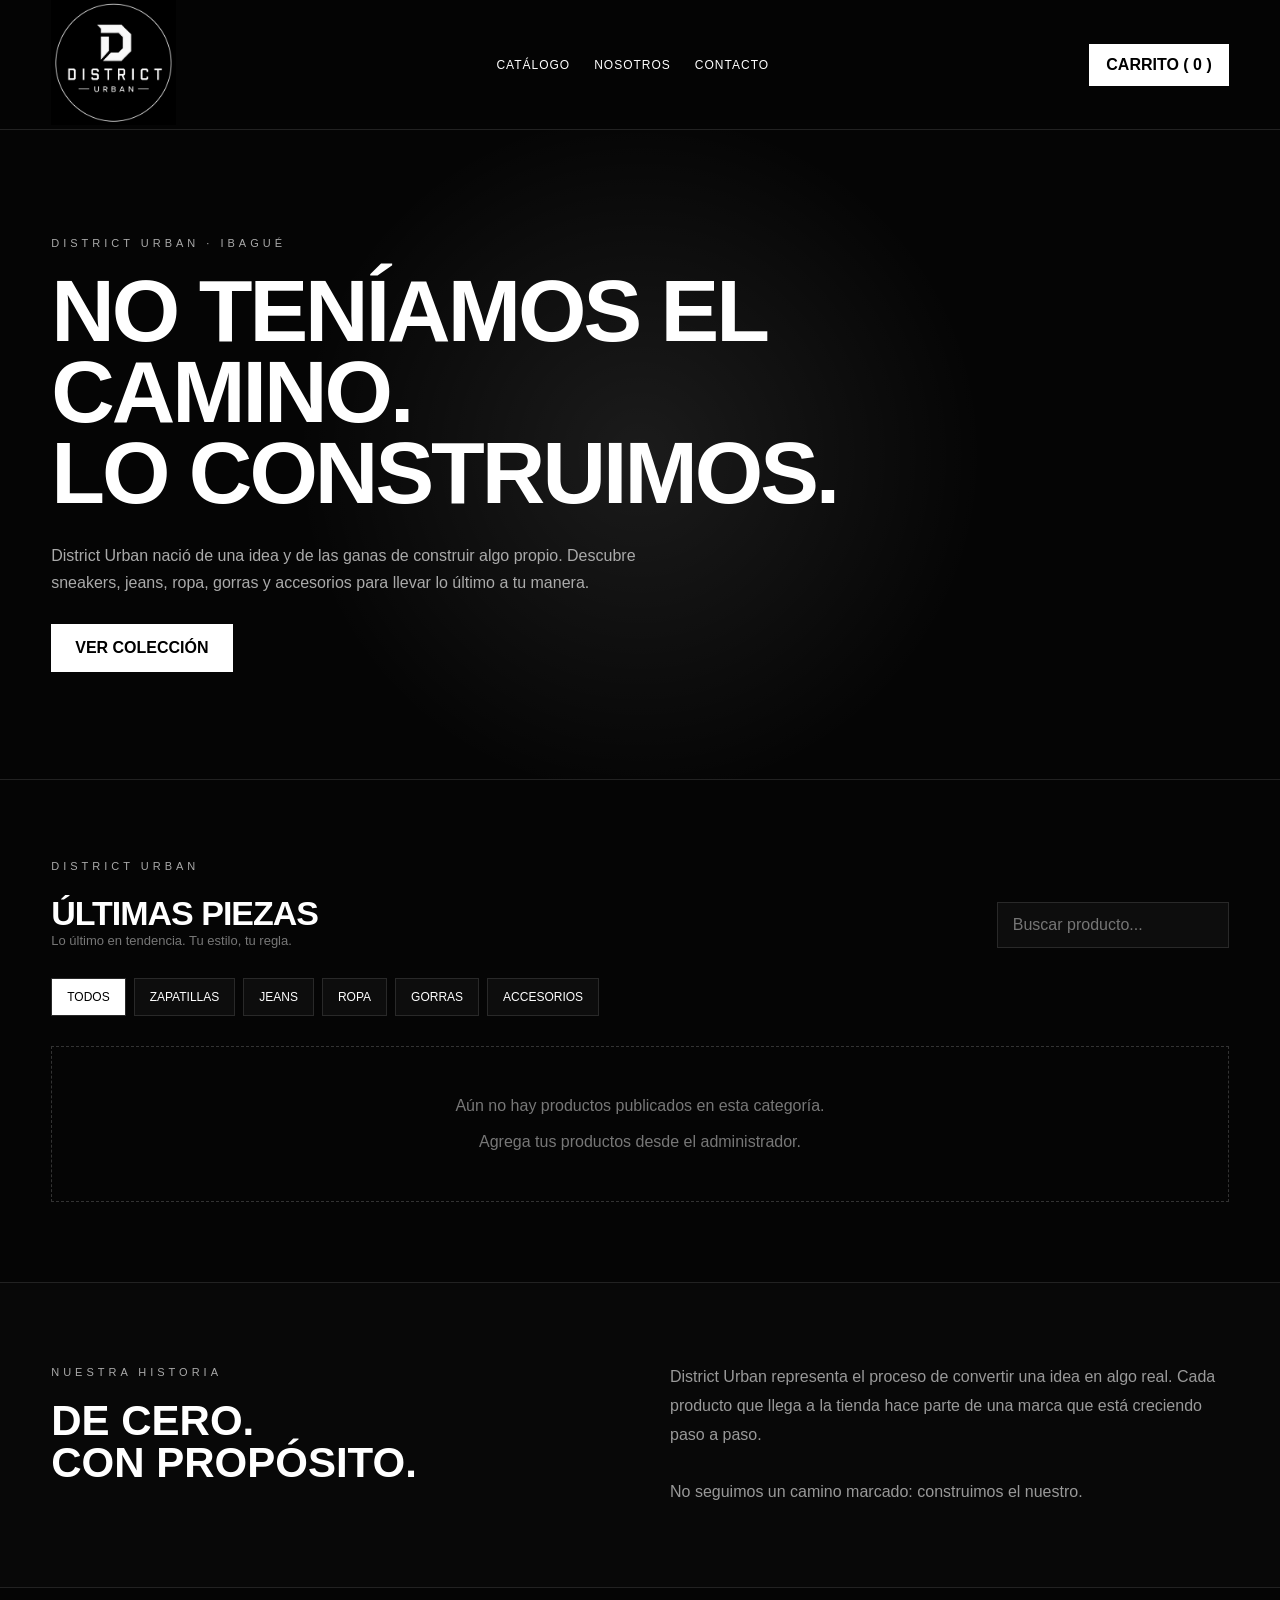
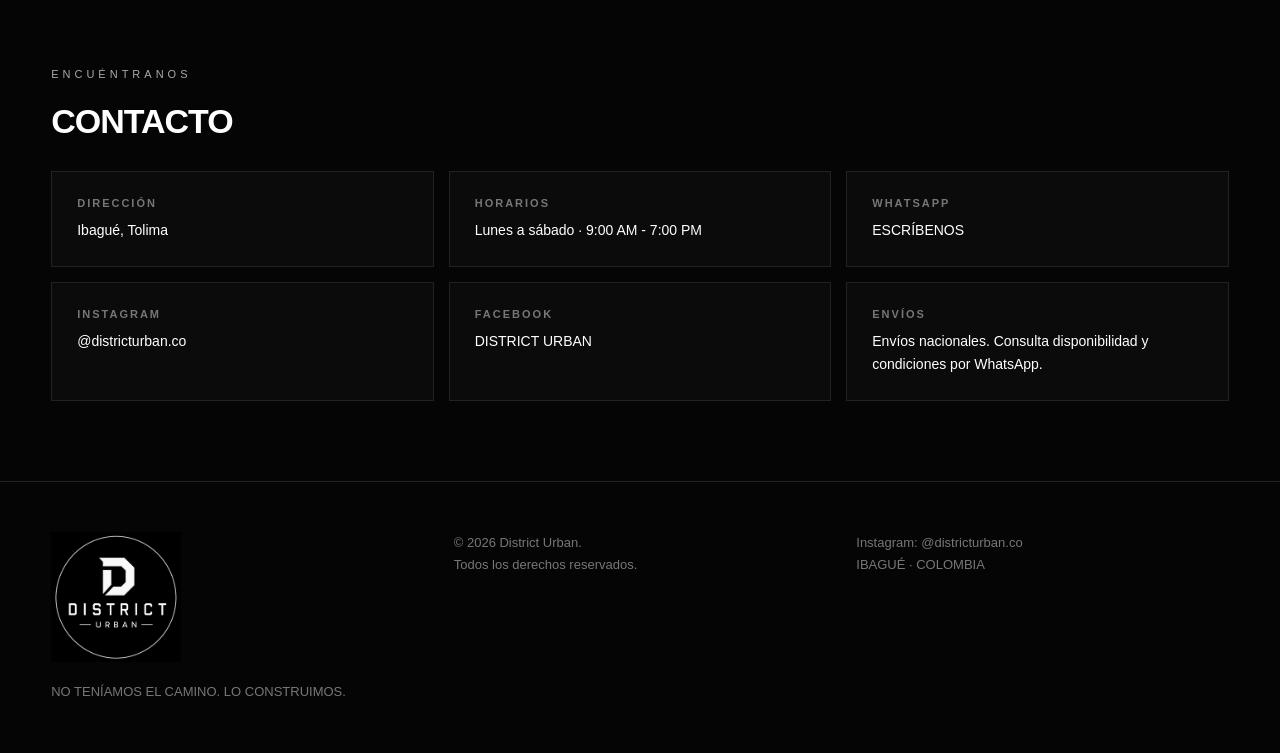
<file: disctrict urban/index.html>
<!DOCTYPE html>
<html lang="es">
<head>
<meta charset="UTF-8">
<meta name="viewport" content="width=device-width, initial-scale=1.0">

<title>District Urban</title>

<meta name="description"
content="District Urban — sneakers, jeans, ropa, gorras y accesorios.">

<style>

*{
    box-sizing:border-box;
    margin:0;
    padding:0;
}

html{
    scroll-behavior:smooth;
}

body{
    background:#050505;
    color:#fff;
    font-family:Arial,Helvetica,sans-serif;
}

button,
input,
select{
    font:inherit;
}

a{
    color:inherit;
    text-decoration:none;
}

.container{
    width:min(1180px,92%);
    margin:auto;
}


/* HEADER */

header{
    position:sticky;
    top:0;
    z-index:50;

    background:rgba(5,5,5,.94);
    backdrop-filter:blur(12px);

    border-bottom:1px solid #222;
}

.nav{
    min-height:74px;

    display:flex;
    align-items:center;
    justify-content:space-between;

    gap:20px;
}

.logo{
    width:125px;
    height:auto;
    object-fit:contain;
}

.navlinks{
    display:flex;
    gap:24px;
    align-items:center;

    font-size:12px;
    letter-spacing:1px;
}

.navlinks a:hover{
    opacity:.65;
}

.cartbtn{
    background:#fff;
    color:#000;

    border:0;

    padding:12px 17px;

    font-weight:bold;

    cursor:pointer;
}


/* HERO */

.hero{
    min-height:650px;

    display:flex;
    align-items:center;

    position:relative;
    overflow:hidden;

    border-bottom:1px solid #222;
}

.hero:before{
    content:"";

    position:absolute;
    inset:0;

    background:
        radial-gradient(
            circle at center,
            rgba(255,255,255,.09),
            transparent 48%
        );

    pointer-events:none;
}

.hero-inner{
    position:relative;
    z-index:2;

    padding:90px 0;
}

.eyebrow{
    font-size:11px;

    letter-spacing:4px;

    color:#aaa;

    margin-bottom:22px;
}

.hero h1{
    font-size:clamp(42px,7vw,88px);

    line-height:.92;

    max-width:900px;

    letter-spacing:-3px;
}

.hero p{
    max-width:620px;

    color:#aaa;

    line-height:1.7;

    margin:28px 0;

    font-size:16px;
}

.cta{
    display:inline-block;

    background:#fff;

    color:#000;

    padding:15px 24px;

    font-weight:bold;

    border:0;

    cursor:pointer;
}


/* SECTIONS */

.section{
    padding:80px 0;
}

.section-head{
    display:flex;

    justify-content:space-between;

    align-items:end;

    gap:20px;

    margin-bottom:30px;
}

.section-title{
    font-size:34px;

    letter-spacing:-1px;
}

.section-sub{
    color:#777;

    font-size:13px;
}


/* FILTERS */

.filters{
    display:flex;

    gap:8px;

    flex-wrap:wrap;

    margin-bottom:30px;
}

.filter{
    background:#0d0d0d;

    color:#fff;

    border:1px solid #292929;

    padding:11px 15px;

    cursor:pointer;

    font-size:12px;
}

.filter.active,
.filter:hover{
    background:#fff;

    color:#000;
}

.search{
    background:#0d0d0d;

    border:1px solid #292929;

    color:#fff;

    padding:13px 15px;

    min-width:220px;

    outline:none;
}


/* PRODUCTS */

.products{
    display:grid;

    grid-template-columns:
        repeat(4,1fr);

    gap:18px;
}

.product{
    background:#0b0b0b;

    border:1px solid #202020;

    overflow:hidden;
}

.product-img{
    width:100%;

    aspect-ratio:1/1.08;

    object-fit:cover;

    background:#111;

    display:block;
}

.product-info{
    padding:16px;
}

.product-cat{
    font-size:10px;

    letter-spacing:2px;

    color:#777;

    text-transform:uppercase;
}

.product-name{
    font-size:16px;

    margin:8px 0;
}

.product-price{
    font-weight:bold;

    margin-bottom:10px;
}

.product-sizes{
    font-size:11px;

    color:#888;

    margin-bottom:14px;

    min-height:16px;
}

.add{
    width:100%;

    padding:12px;

    background:#fff;

    color:#000;

    border:0;

    font-weight:bold;

    cursor:pointer;
}

.empty{
    padding:50px 20px;

    border:1px dashed #333;

    color:#777;

    text-align:center;

    grid-column:1/-1;
}


/* HISTORIA */

.about{
    border-top:1px solid #222;

    border-bottom:1px solid #222;

    background:#080808;
}

.about-grid{
    display:grid;

    grid-template-columns:1fr 1fr;

    gap:60px;

    align-items:center;
}

.about h2{
    font-size:42px;

    line-height:1;

    margin-bottom:20px;
}

.about p{
    color:#999;

    line-height:1.8;
}


/* CONTACTO */

.info-grid{
    display:grid;

    grid-template-columns:
        repeat(3,1fr);

    gap:15px;
}

.info{
    background:#0b0b0b;

    border:1px solid #222;

    padding:25px;
}

.info h3{
    font-size:11px;

    letter-spacing:2px;

    color:#777;

    margin-bottom:10px;
}

.info p,
.info a{
    font-size:14px;

    line-height:1.6;
}


/* FOOTER */

footer{
    border-top:1px solid #222;

    padding:50px 0;
}

.footer-grid{
    display:grid;

    grid-template-columns:
        1fr 1fr 1fr;

    gap:30px;
}

.footer-logo{
    width:130px;

    margin-bottom:15px;
}

footer p{
    color:#777;

    font-size:13px;

    line-height:1.7;
}


/* CARRITO */

.cart-panel{
    position:fixed;

    right:0;
    top:0;

    width:min(430px,100%);

    height:100vh;

    background:#080808;

    border-left:1px solid #333;

    z-index:100;

    transform:translateX(100%);

    transition:.3s;

    display:flex;

    flex-direction:column;
}

.cart-panel.open{
    transform:translateX(0);
}

.cart-head{
    padding:22px;

    border-bottom:1px solid #222;

    display:flex;

    justify-content:space-between;

    align-items:center;
}

.close{
    background:none;

    color:#fff;

    border:0;

    font-size:24px;

    cursor:pointer;
}

.cart-items{
    flex:1;

    overflow:auto;

    padding:20px;
}

.cart-item{
    display:grid;

    grid-template-columns:
        70px 1fr auto;

    gap:12px;

    padding:14px 0;

    border-bottom:1px solid #222;
}

.cart-item img{
    width:70px;

    height:75px;

    object-fit:cover;

    background:#111;
}

.cart-item small{
    color:#777;
}

.qty{
    display:flex;

    align-items:center;

    gap:8px;

    margin-top:8px;
}

.qty button{
    width:25px;

    height:25px;

    background:#111;

    color:#fff;

    border:1px solid #333;

    cursor:pointer;
}

.remove{
    background:none;

    color:#777;

    border:0;

    cursor:pointer;

    font-size:11px;
}

.cart-foot{
    padding:20px;

    border-top:1px solid #222;
}

.total{
    display:flex;

    justify-content:space-between;

    font-size:20px;

    font-weight:bold;

    margin-bottom:15px;
}

.whatsapp{
    width:100%;

    padding:15px;

    background:#fff;

    color:#000;

    border:0;

    font-weight:bold;

    cursor:pointer;
}

.overlay{
    position:fixed;

    inset:0;

    background:rgba(0,0,0,.65);

    z-index:90;

    display:none;
}

.overlay.show{
    display:block;
}


/* MOBILE */

@media(max-width:900px){

    .products{
        grid-template-columns:
            repeat(3,1fr);
    }

    .about-grid{
        grid-template-columns:1fr;
    }

    .info-grid{
        grid-template-columns:1fr;
    }

    .footer-grid{
        grid-template-columns:1fr 1fr;
    }

    .navlinks{
        display:none;
    }

}


@media(max-width:600px){

    .products{
        grid-template-columns:
            repeat(2,1fr);

        gap:10px;
    }

    .hero{
        min-height:570px;
    }

    .hero h1{
        letter-spacing:-2px;
    }

    .section{
        padding:55px 0;
    }

    .section-head{
        align-items:start;

        flex-direction:column;
    }

    .search{
        width:100%;
    }

    .footer-grid{
        grid-template-columns:1fr;
    }

    .product-info{
        padding:12px;
    }

    .product-name{
        font-size:14px;
    }

    .cartbtn{
        padding:10px 12px;
    }

}

</style>
</head>

<body>


<!-- ================= HEADER ================= -->

<header>

<div class="container nav">

<a href="#inicio">

<img
class="logo"
src="logo.jpg"
alt="District Urban"
>

</a>


<nav class="navlinks">

<a href="#productos">
CATÁLOGO
</a>

<a href="#historia">
NOSOTROS
</a>

<a href="#contacto">
CONTACTO
</a>

</nav>


<button
class="cartbtn"
id="openCart"
>

CARRITO
(
<span id="cartCount">0</span>
)

</button>

</div>

</header>



<!-- ================= CONTENIDO ================= -->

<main>


<!-- HERO -->

<section
class="hero"
id="inicio"
>

<div class="container hero-inner">

<div class="eyebrow">

DISTRICT URBAN · IBAGUÉ

</div>


<h1>

NO TENÍAMOS EL CAMINO.
<br>

LO CONSTRUIMOS.

</h1>


<p>

District Urban nació de una idea y de las ganas
de construir algo propio. Descubre sneakers,
jeans, ropa, gorras y accesorios para llevar
lo último a tu manera.

</p>


<a
class="cta"
href="#productos"
>

VER COLECCIÓN

</a>

</div>

</section>



<!-- PRODUCTOS -->

<section
class="section"
id="productos"
>

<div class="container">


<div class="section-head">

<div>

<div class="eyebrow">

DISTRICT URBAN

</div>


<h2 class="section-title">

ÚLTIMAS PIEZAS

</h2>


<div class="section-sub">

Lo último en tendencia.
Tu estilo, tu regla.

</div>

</div>


<input
class="search"
id="search"
placeholder="Buscar producto..."
>

</div>



<div class="filters">

<button
class="filter active"
data-cat="todos"
>

TODOS

</button>


<button
class="filter"
data-cat="zapatillas"
>

ZAPATILLAS

</button>


<button
class="filter"
data-cat="jeans"
>

JEANS

</button>


<button
class="filter"
data-cat="ropa"
>

ROPA

</button>


<button
class="filter"
data-cat="gorras"
>

GORRAS

</button>


<button
class="filter"
data-cat="accesorios"
>

ACCESORIOS

</button>

</div>


<div
class="products"
id="products"
></div>


</div>

</section>



<!-- HISTORIA -->

<section
class="section about"
id="historia"
>

<div class="container about-grid">

<div>

<div class="eyebrow">

NUESTRA HISTORIA

</div>


<h2>

DE CERO.
<br>

CON PROPÓSITO.

</h2>

</div>


<p>

District Urban representa el proceso de convertir
una idea en algo real. Cada producto que llega
a la tienda hace parte de una marca que está
creciendo paso a paso.

<br><br>

No seguimos un camino marcado:
construimos el nuestro.

</p>

</div>

</section>



<!-- CONTACTO -->

<section
class="section"
id="contacto"
>

<div class="container">


<div class="section-head">

<div>

<div class="eyebrow">

ENCUÉNTRANOS

</div>


<h2 class="section-title">

CONTACTO

</h2>

</div>

</div>


<div class="info-grid">


<div class="info">

<h3>
DIRECCIÓN
</h3>

<p id="storeAddress">

Ibagué, Tolima

</p>

</div>



<div class="info">

<h3>
HORARIOS
</h3>

<p id="storeHours">

Lunes a sábado ·
9:00 AM - 7:00 PM

</p>

</div>



<div class="info">

<h3>
WHATSAPP
</h3>

<a
id="storeWhatsapp"
href="#"
target="_blank"
>

ESCRÍBENOS

</a>

</div>



<div class="info">

<h3>
INSTAGRAM
</h3>

<a
id="storeInstagram"
href="#"
target="_blank"
>

@districturban.co

</a>

</div>



<div class="info">

<h3>
FACEBOOK
</h3>

<a
id="storeFacebook"
href="#"
target="_blank"
>

DISTRICT URBAN

</a>

</div>



<div class="info">

<h3>
ENVÍOS
</h3>

<p>

Envíos nacionales.
Consulta disponibilidad
y condiciones por WhatsApp.

</p>

</div>


</div>

</div>

</section>


</main>



<!-- ================= FOOTER ================= -->

<footer>

<div class="container footer-grid">


<div>

<img
class="footer-logo"
src="logo.jpg"
alt="District Urban"
>


<p>

NO TENÍAMOS EL CAMINO.
LO CONSTRUIMOS.

</p>

</div>



<div>

<p>

©
<span id="year"></span>
District Urban.

<br>

Todos los derechos reservados.

</p>

</div>



<div>

<p>

Instagram:
@districturban.co

<br>

IBAGUÉ · COLOMBIA

</p>

</div>


</div>

</footer>



<!-- ================= CARRITO ================= -->

<div
class="overlay"
id="overlay"
></div>


<aside
class="cart-panel"
id="cartPanel"
>


<div class="cart-head">

<strong>
TU CARRITO
</strong>


<button
class="close"
id="closeCart"
>

×

</button>

</div>



<div
class="cart-items"
id="cartItems"
></div>



<div class="cart-foot">


<div class="total">

<span>
TOTAL
</span>

<span id="cartTotal">
$0
</span>

</div>


<button
class="whatsapp"
id="checkout"
>

FINALIZAR PEDIDO
POR WHATSAPP

</button>


</div>


</aside>



<script>

const STORE_KEY =
"districtUrbanStore";


let store = {

address:
"Ibagué, Tolima",

hours:
"Lunes a sábado · 9:00 AM - 7:00 PM",

whatsapp:
"573000000000",

instagram:
"https://instagram.com/districturban.co",

facebook:
"",

products:
[]

};


let cart = [];


let currentCategory =
"todos";


/* =========================
CARGAR ADMIN
========================= */

function loadStore(){

try{

const saved =
localStorage.getItem(STORE_KEY);


if(saved){

store = {

...store,

...JSON.parse(saved)

};

}

}catch(error){

console.error(error);

}


updateStoreInfo();

renderProducts();

}


/* =========================
DINERO
========================= */

function money(number){

return new Intl.NumberFormat(
"es-CO",
{

style:"currency",

currency:"COP",

maximumFractionDigits:0

}
).format(
Number(number)||0
);

}


/* =========================
WHATSAPP
========================= */

function cleanPhone(value){

return String(value||"")
.replace(/\D/g,"");

}


/* =========================
INFORMACIÓN TIENDA
========================= */

function updateStoreInfo(){

document
.getElementById("storeAddress")
.textContent =
store.address ||
"Ibagué, Tolima";


document
.getElementById("storeHours")
.textContent =
store.hours ||
"Lunes a sábado · 9:00 AM - 7:00 PM";


const phone =
cleanPhone(store.whatsapp);


const whatsapp =
document.getElementById(
"storeWhatsapp"
);


if(phone){

whatsapp.href =
`https://wa.me/${phone}`;

}else{

whatsapp.href="#";

}


const instagram =
document.getElementById(
"storeInstagram"
);


instagram.href =
store.instagram || "#";


const facebook =
document.getElementById(
"storeFacebook"
);


facebook.href =
store.facebook || "#";

}


/* =========================
FILTRAR
========================= */

function getFilteredProducts(){

const search =
document
.getElementById("search")
.value
.trim()
.toLowerCase();


return (
store.products || []
).filter(product=>{

const categoryOK =
currentCategory === "todos" ||
product.category === currentCategory;


const textOK =
!search ||
String(product.name)
.toLowerCase()
.includes(search);


return categoryOK && textOK;

});

}


/* =========================
MOSTRAR PRODUCTOS
========================= */

function renderProducts(){

const box =
document.getElementById(
"products"
);


const products =
getFilteredProducts();


if(!products.length){

box.innerHTML = `

<div class="empty">

Aún no hay productos publicados
en esta categoría.

<br><br>

Agrega tus productos
desde el administrador.

</div>

`;

return;

}


box.innerHTML =
products.map(product=>`

<article class="product">

<img

class="product-img"

src="${escapeHTML(
product.image || "logo.jpg"
)}"

alt="${escapeHTML(
product.name
)}"

onerror="this.src='logo.jpg'"

>


<div class="product-info">


<div class="product-cat">

${escapeHTML(
product.category ||
"District Urban"
)}

</div>


<div class="product-name">

${escapeHTML(
product.name
)}

</div>


<div class="product-price">

${money(product.price)}

</div>


<div class="product-sizes">

${
product.sizes

?

"Tallas: " +
escapeHTML(
product.sizes
)

:

"Tallas disponibles por WhatsApp"

}

</div>


<button

class="add"

onclick="addToCart(${Number(product.id)})"

>

AGREGAR AL CARRITO

</button>


</div>

</article>

`).join("");

}


/* =========================
SEGURIDAD HTML
========================= */

function escapeHTML(value){

return String(value ?? "")

.replaceAll("&","&amp;")

.replaceAll("<","&lt;")

.replaceAll(">","&gt;")

.replaceAll('"',"&quot;")

.replaceAll("'","&#039;");

}


/* =========================
AGREGAR AL CARRITO
========================= */

function addToCart(id){

const product =
(store.products || [])
.find(
item =>
Number(item.id) === Number(id)
);


if(!product){

return;

}


const existing =
cart.find(
item =>
Number(item.id) === Number(id)
);


if(existing){

existing.qty++;

}else{

cart.push({

...product,

qty:1

});

}


renderCart();

openCart();

}


/* =========================
CAMBIAR CANTIDAD
========================= */

function changeQty(id,delta){

const item =
cart.find(
product =>
Number(product.id) === Number(id)
);


if(!item){

return;

}


item.qty += delta;


if(item.qty <= 0){

cart =
cart.filter(
product =>
Number(product.id) !== Number(id)
);

}


renderCart();

}


/* =========================
CARRITO
========================= */

function renderCart(){

document
.getElementById("cartCount")
.textContent =
cart.reduce(
(total,item)=>
total + item.qty,
0
);


const box =
document.getElementById(
"cartItems"
);


if(!cart.length){

box.innerHTML = `

<div class="empty">

Tu carrito está vacío.

</div>

`;

document
.getElementById("cartTotal")
.textContent =
money(0);

return;

}


box.innerHTML =
cart.map(item=>`

<div class="cart-item">


<img

src="${escapeHTML(
item.image || "logo.jpg"
)}"

alt="${escapeHTML(
item.name
)}"

onerror="this.src='logo.jpg'"

>


<div>

<strong>

${escapeHTML(
item.name
)}

</strong>

<br>


<small>

${money(item.price)}

</small>


<div class="qty">


<button

onclick="changeQty(
${item.id},
-1
)"

>

−

</button>


<span>

${item.qty}

</span>


<button

onclick="changeQty(
${item.id},
1
)"

>

+

</button>


</div>


</div>


<button

class="remove"

onclick="changeQty(
${item.id},
-${item.qty}
)"

>

ELIMINAR

</button>


</div>

`).join("");


const total =
cart.reduce(

(sum,item)=>
sum +
(Number(item.price)||0)
*
item.qty,

0

);


document
.getElementById("cartTotal")
.textContent =
money(total);

}


/* =========================
ABRIR CARRITO
========================= */

function openCart(){

document
.getElementById("cartPanel")
.classList
.add("open");


document
.getElementById("overlay")
.classList
.add("show");

}


/* =========================
CERRAR CARRITO
========================= */

function closeCart(){

document
.getElementById("cartPanel")
.classList
.remove("open");


document
.getElementById("overlay")
.classList
.remove("show");

}


/* =========================
FINALIZAR WHATSAPP
========================= */

function checkout(){

if(!cart.length){

alert(
"Tu carrito está vacío."
);

return;

}


const phone =
cleanPhone(
store.whatsapp
);


if(
!phone ||
phone === "573000000000"
){

alert(
"Configura tu número de WhatsApp desde el administrador."
);

return;

}


let message =
"Hola District Urban 👋\n\n" +
"Quiero hacer este pedido:\n";


let total = 0;


cart.forEach(item=>{

const subtotal =
(Number(item.price)||0)
*
item.qty;


total += subtotal;


message +=
`\n• ${item.name} x${item.qty} — ${money(item.price)}`;

});


message +=
`\n\nTotal: ${money(total)}`;


message +=
"\n\n¿Me pueden confirmar disponibilidad y envío?";


const url =
"https://wa.me/" +
phone +
"?text=" +
encodeURIComponent(message);


window.open(
url,
"_blank"
);

}


/* =========================
FILTROS
========================= */

document
.querySelectorAll(".filter")
.forEach(button=>{

button.addEventListener(
"click",
()=>{

document
.querySelectorAll(".filter")
.forEach(
item =>
item.classList
.remove("active")
);


button
.classList
.add("active");


currentCategory =
button.dataset.cat;


renderProducts();

});

});


/* =========================
BUSCADOR
========================= */

document
.getElementById("search")
.addEventListener(
"input",
renderProducts
);


/* =========================
BOTONES CARRITO
========================= */

document
.getElementById("openCart")
.addEventListener(
"click",
openCart
);


document
.getElementById("closeCart")
.addEventListener(
"click",
closeCart
);


document
.getElementById("overlay")
.addEventListener(
"click",
closeCart
);


document
.getElementById("checkout")
.addEventListener(
"click",
checkout
);


/* =========================
AÑO
========================= */

document
.getElementById("year")
.textContent =
new Date()
.getFullYear();


/* =========================
INICIAR
========================= */

loadStore();

</script>

</body>
</html>
</file>
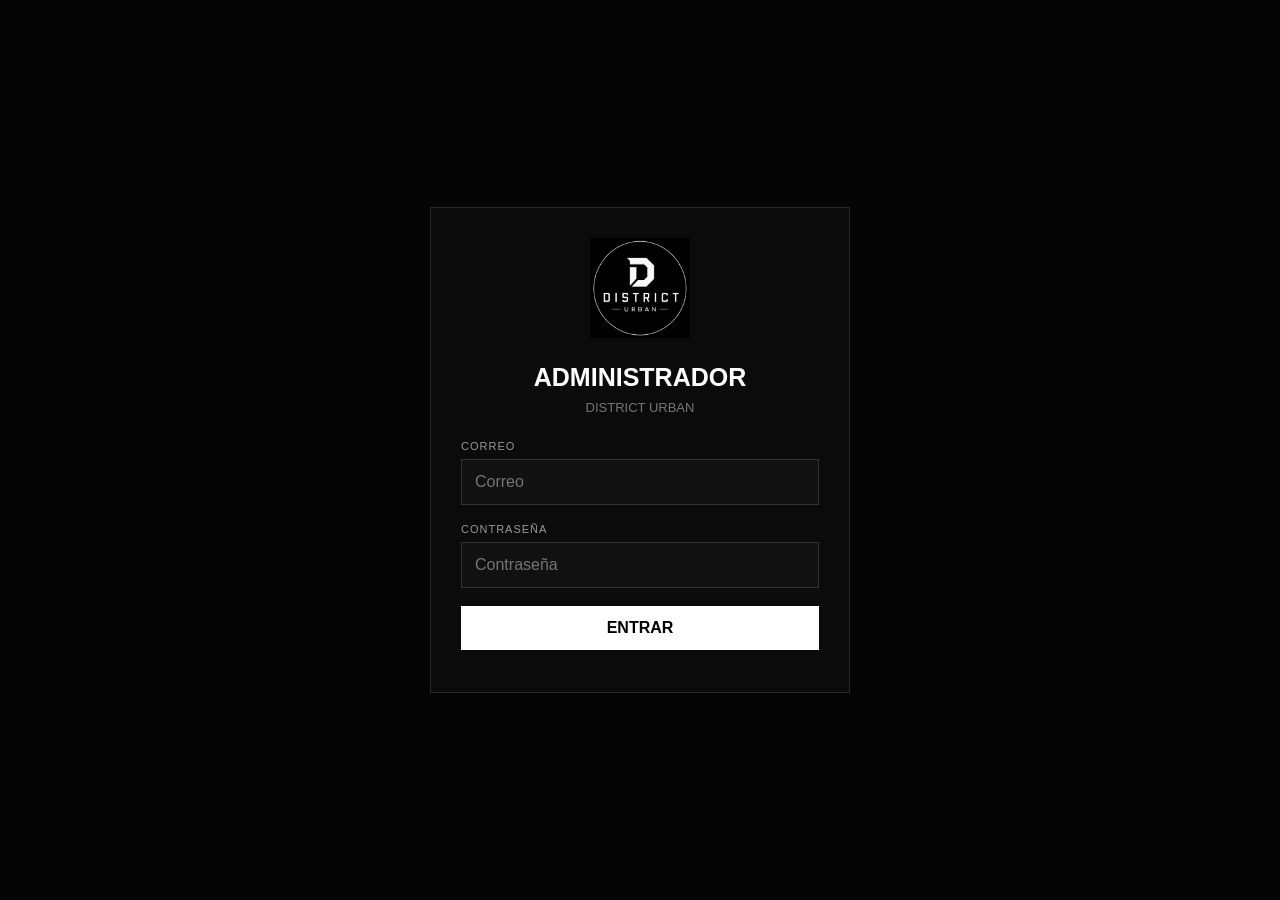
<file: disctrict urban/admin.htm>
<!DOCTYPE html>
<html lang="es">
<head>
<meta charset="UTF-8">
<meta name="viewport" content="width=device-width, initial-scale=1.0">

<title>District Urban | Administrador</title>

<style>
*{
    box-sizing:border-box;
    margin:0;
    padding:0;
}

body{
    background:#050505;
    color:#fff;
    font-family:Arial,Helvetica,sans-serif;
}

button,
input,
select{
    font:inherit;
}

.login{
    min-height:100vh;
    display:flex;
    align-items:center;
    justify-content:center;
    padding:25px;
}

.login-box{
    width:100%;
    max-width:420px;
    background:#0b0b0b;
    border:1px solid #292929;
    padding:30px;
}

.logo{
    display:block;
    width:130px;
    max-height:100px;
    object-fit:contain;
    margin:0 auto 25px;
}

h1{
    text-align:center;
    font-size:25px;
    margin-bottom:8px;
}

.subtitle{
    text-align:center;
    color:#777;
    font-size:13px;
    margin-bottom:25px;
}

label{
    display:block;
    color:#999;
    font-size:11px;
    letter-spacing:1px;
    margin-bottom:7px;
}

input,
select{
    width:100%;
    background:#111;
    color:#fff;
    border:1px solid #333;
    padding:13px;
    outline:none;
}

input:focus,
select:focus{
    border-color:#fff;
}

.field{
    margin-bottom:18px;
}

.btn{
    border:0;
    background:#fff;
    color:#000;
    padding:13px 18px;
    font-weight:bold;
    cursor:pointer;
}

.btn:hover{
    opacity:.85;
}

.full{
    width:100%;
}

.error{
    color:#ff6b6b;
    text-align:center;
    margin-top:12px;
    font-size:13px;
}

.app{
    display:none;
    min-height:100vh;
    padding-bottom:60px;
}

header{
    border-bottom:1px solid #222;
    background:#080808;
}

.top{
    width:min(1100px,92%);
    margin:auto;
    min-height:70px;
    display:flex;
    align-items:center;
    justify-content:space-between;
}

.brand{
    font-weight:bold;
    letter-spacing:2px;
}

.container{
    width:min(1100px,92%);
    margin:auto;
}

.grid{
    display:grid;
    grid-template-columns:1fr 1fr;
    gap:20px;
    margin-top:25px;
}

.panel{
    background:#0b0b0b;
    border:1px solid #292929;
    padding:25px;
}

h2{
    font-size:21px;
    margin-bottom:22px;
}

.preview{
    width:100%;
    aspect-ratio:1/1;
    background:#111;
    border:1px dashed #444;
    display:flex;
    align-items:center;
    justify-content:center;
    overflow:hidden;
    margin-top:10px;
    margin-bottom:15px;
}

.preview img{
    width:100%;
    height:100%;
    object-fit:cover;
}

.preview-text{
    color:#666;
    font-size:13px;
}

.message{
    color:#777;
    font-size:12px;
    margin-top:10px;
}

.products{
    margin-top:25px;
}

.product{
    display:grid;
    grid-template-columns:80px 1fr auto;
    gap:15px;
    align-items:center;
    background:#101010;
    border:1px solid #252525;
    padding:12px;
    margin-bottom:10px;
}

.product img{
    width:80px;
    height:80px;
    object-fit:cover;
    background:#111;
}

.product-name{
    font-weight:bold;
    margin-bottom:7px;
}

.product-info{
    color:#888;
    font-size:12px;
    line-height:1.6;
}

.actions{
    display:flex;
    gap:8px;
    flex-wrap:wrap;
}

.dark{
    background:#151515;
    color:#fff;
    border:1px solid #333;
}

.danger{
    background:#8d0000;
    color:#fff;
}

.hidden{
    display:none;
}

.info{
    color:#777;
    font-size:12px;
    line-height:1.6;
    margin-bottom:18px;
}

@media(max-width:750px){

    .grid{
        grid-template-columns:1fr;
    }

    .product{
        grid-template-columns:65px 1fr;
    }

    .product img{
        width:65px;
        height:65px;
    }

    .actions{
        grid-column:1/-1;
    }

    .top{
        gap:10px;
    }

    .brand{
        font-size:12px;
    }
}
</style>
</head>

<body>


<!-- LOGIN -->

<section class="login" id="loginScreen">

<div class="login-box">

<img
src="logo.jpg"
class="logo"
alt="District Urban"
>

<h1>
ADMINISTRADOR
</h1>

<p class="subtitle">
DISTRICT URBAN
</p>


<div class="field">

<label>
CORREO
</label>

<input
id="email"
type="email"
placeholder="Correo"
autocomplete="username"
>

</div>


<div class="field">

<label>
CONTRASEÑA
</label>

<input
id="password"
type="password"
placeholder="Contraseña"
autocomplete="current-password"
>

</div>


<button
class="btn full"
id="loginButton"
>
ENTRAR
</button>


<div
class="error"
id="loginError"
></div>

</div>

</section>



<!-- ADMIN -->

<section
class="app"
id="adminApp"
>


<header>

<div class="top">

<div class="brand">
DISTRICT URBAN · ADMIN
</div>


<button
class="btn dark"
id="logoutButton"
>
CERRAR SESIÓN
</button>

</div>

</header>



<main class="container">


<div class="grid">


<!-- INFORMACIÓN -->

<section class="panel">

<h2>
INFORMACIÓN DE LA TIENDA
</h2>


<div class="field">

<label>
DIRECCIÓN
</label>

<input
id="address"
placeholder="Ibagué, Tolima"
>

</div>


<div class="field">

<label>
HORARIO
</label>

<input
id="hours"
placeholder="Lunes a sábado · 9:00 AM - 7:00 PM"
>

</div>


<div class="field">

<label>
WHATSAPP
</label>

<input
id="whatsapp"
placeholder="573001234567"
>

</div>


<div class="field">

<label>
INSTAGRAM
</label>

<input
id="instagram"
placeholder="https://instagram.com/districturban.co"
>

</div>


<div class="field">

<label>
FACEBOOK
</label>

<input
id="facebook"
placeholder="https://facebook.com/"
>

</div>


<button
class="btn full"
id="saveStore"
>
GUARDAR INFORMACIÓN
</button>


<div
class="message"
id="storeMessage"
></div>

</section>



<!-- PRODUCTO -->

<section class="panel">

<h2 id="productTitle">
AGREGAR PRODUCTO
</h2>


<input
type="hidden"
id="editingId"
>


<div class="field">

<label>
NOMBRE DEL PRODUCTO
</label>

<input
id="productName"
placeholder="Ej: Nike Air Max"
>

</div>


<div class="field">

<label>
CATEGORÍA
</label>

<select id="productCategory">

<option value="zapatillas">
Zapatillas
</option>

<option value="jeans">
Jeans
</option>

<option value="ropa">
Ropa
</option>

<option value="gorras">
Gorras
</option>

<option value="accesorios">
Accesorios
</option>

</select>

</div>


<div class="field">

<label>
PRECIO
</label>

<input
id="productPrice"
type="number"
placeholder="140000"
>

</div>


<div class="field">

<label>
TALLAS
</label>

<input
id="productSizes"
placeholder="38, 39, 40, 41"
>

</div>


<div class="field">

<label>
📸 FOTO DEL PRODUCTO
</label>

<input
id="productImage"
type="file"
accept="image/*"
>

</div>


<div
class="preview"
id="preview"
>

<span class="preview-text">
Aquí aparecerá la foto
</span>

</div>


<button
class="btn full"
id="saveProduct"
>
AGREGAR PRODUCTO
</button>


<button
class="btn dark full hidden"
id="cancelEdit"
style="margin-top:10px"
>
CANCELAR EDICIÓN
</button>


<p class="info" style="margin-top:15px">

Ahora solo tienes que tocar
“📸 Foto del producto” y escoger
la imagen directamente desde tu dispositivo.

</p>

</section>

</div>



<!-- PRODUCTOS -->

<section class="panel products">

<h2>
MIS PRODUCTOS
</h2>


<div id="productList"></div>

</section>


</main>

</section>



<script>

const STORE_KEY =
"districtUrbanStore";


const ADMIN_EMAIL =
"juanpabloobando2005@gmail.com";


const ADMIN_PASSWORD =
"juan2005";


let store = {

address:"Ibagué, Tolima",

hours:"Lunes a sábado · 9:00 AM - 7:00 PM",

whatsapp:"",

instagram:
"https://instagram.com/districturban.co",

facebook:"",

products:[]

};


let selectedImage = "";


/* ==========================
CARGAR INFORMACIÓN
========================== */

function loadStore(){

try{

const saved =
localStorage.getItem(
STORE_KEY
);

if(saved){

store = {

...store,

...JSON.parse(saved)

};

}

}catch(error){

console.error(error);

}


document
.getElementById("address")
.value =
store.address || "";


document
.getElementById("hours")
.value =
store.hours || "";


document
.getElementById("whatsapp")
.value =
store.whatsapp || "";


document
.getElementById("instagram")
.value =
store.instagram || "";


document
.getElementById("facebook")
.value =
store.facebook || "";


renderProducts();

}


/* ==========================
GUARDAR
========================== */

function saveStore(){

store.address =
document
.getElementById("address")
.value
.trim();


store.hours =
document
.getElementById("hours")
.value
.trim();


store.whatsapp =
document
.getElementById("whatsapp")
.value
.trim();


store.instagram =
document
.getElementById("instagram")
.value
.trim();


store.facebook =
document
.getElementById("facebook")
.value
.trim();


saveData();


document
.getElementById("storeMessage")
.textContent =
"✓ Información guardada.";

}


/* ==========================
GUARDAR DATOS
========================== */

function saveData(){

localStorage.setItem(

STORE_KEY,

JSON.stringify(store)

);

}


/* ==========================
LOGIN
========================== */

function login(){

const email =
document
.getElementById("email")
.value
.trim();


const password =
document
.getElementById("password")
.value;


if(

email === ADMIN_EMAIL &&

password === ADMIN_PASSWORD

){

sessionStorage.setItem(
"districtUrbanLogin",
"true"
);


document
.getElementById("loginScreen")
.style
.display =
"none";


document
.getElementById("adminApp")
.style
.display =
"block";


loadStore();

}else{

document
.getElementById("loginError")
.textContent =
"Correo o contraseña incorrectos.";

}

}


/* ==========================
LOGOUT
========================== */

function logout(){

sessionStorage.removeItem(
"districtUrbanLogin"
);

location.reload();

}


/* ==========================
SUBIR IMAGEN
========================== */

document
.getElementById("productImage")
.addEventListener(
"change",
function(){

const file =
this.files[0];


if(!file){

return;

}


if(!file.type.startsWith("image/")){

alert(
"Selecciona una imagen válida."
);

this.value="";

return;

}


if(file.size > 5 * 1024 * 1024){

alert(
"La imagen pesa más de 5 MB. Elige una más liviana."
);

this.value="";

return;

}


const reader =
new FileReader();


reader.onload =
function(event){

selectedImage =
event.target.result;


document
.getElementById("preview")
.innerHTML =

`<img
src="${selectedImage}"
alt="Vista previa"
>`;

};


reader.readAsDataURL(file);

});


/* ==========================
AGREGAR PRODUCTO
========================== */

function saveProduct(){

const name =
document
.getElementById("productName")
.value
.trim();


const category =
document
.getElementById("productCategory")
.value;


const price =
Number(
document
.getElementById("productPrice")
.value
);


const sizes =
document
.getElementById("productSizes")
.value
.trim();


const editingId =
document
.getElementById("editingId")
.value;


if(!name){

alert(
"Escribe el nombre del producto."
);

return;

}


if(!price){

alert(
"Escribe el precio."
);

return;

}


/* EDITAR */

if(editingId){

const product =
store.products.find(

p =>
String(p.id) ===
String(editingId)

);


if(product){

product.name =
name;

product.category =
category;

product.price =
price;

product.sizes =
sizes;


if(selectedImage){

product.image =
selectedImage;

}

}

}


/* NUEVO */

else{

store.products.push({

id:Date.now(),

name:name,

category:category,

price:price,

sizes:sizes,

image:
selectedImage ||
"logo.jpg"

});

}


saveData();

renderProducts();

clearForm();

}


/* ==========================
MOSTRAR PRODUCTOS
========================== */

function renderProducts(){

const list =
document
.getElementById("productList");


if(!store.products.length){

list.innerHTML = `

<p class="info">

Todavía no tienes productos.
Agrega el primero desde arriba.

</p>

`;

return;

}


list.innerHTML =
store.products
.map(product=>`

<div class="product">


<img

src="${
product.image ||
"logo.jpg"
}"

alt="${escapeHTML(
product.name
)}"

onerror="this.src='logo.jpg'"

>


<div>

<div class="product-name">

${escapeHTML(
product.name
)}

</div>


<div class="product-info">

Categoría:
${escapeHTML(
product.category
)}

<br>

Precio:
$${Number(
product.price || 0
).toLocaleString(
"es-CO"
)}

<br>

Tallas:
${escapeHTML(
product.sizes ||
"Sin tallas"
)}

</div>

</div>


<div class="actions">

<button

class="btn dark"

onclick="
editProduct(${product.id})
"

>

EDITAR

</button>


<button

class="btn danger"

onclick="
deleteProduct(${product.id})
"

>

ELIMINAR

</button>

</div>


</div>

`)
.join("");

}


/* ==========================
EDITAR
========================== */

function editProduct(id){

const product =
store.products.find(

p =>
Number(p.id) ===
Number(id)

);


if(!product){

return;

}


document
.getElementById("editingId")
.value =
product.id;


document
.getElementById("productName")
.value =
product.name;


document
.getElementById("productCategory")
.value =
product.category;


document
.getElementById("productPrice")
.value =
product.price;


document
.getElementById("productSizes")
.value =
product.sizes;


selectedImage = "";


if(product.image){

document
.getElementById("preview")
.innerHTML =

`<img
src="${product.image}"
alt="Producto"
>`;

}


document
.getElementById("productTitle")
.textContent =
"EDITAR PRODUCTO";


document
.getElementById("saveProduct")
.textContent =
"GUARDAR CAMBIOS";


document
.getElementById("cancelEdit")
.classList
.remove("hidden");


window.scrollTo({

top:0,

behavior:"smooth"

});

}


/* ==========================
ELIMINAR
========================== */

function deleteProduct(id){

const product =
store.products.find(

p =>
Number(p.id) ===
Number(id)

);


if(!product){

return;

}


const confirmDelete =
confirm(

"¿Quieres eliminar " +
product.name +
"?"

);


if(!confirmDelete){

return;

}


store.products =
store.products.filter(

p =>
Number(p.id) !==
Number(id)

);


saveData();

renderProducts();

}


/* ==========================
LIMPIAR
========================== */

function clearForm(){

document
.getElementById("editingId")
.value = "";


document
.getElementById("productName")
.value = "";


document
.getElementById("productPrice")
.value = "";


document
.getElementById("productSizes")
.value = "";


document
.getElementById("productImage")
.value = "";


selectedImage = "";


document
.getElementById("preview")
.innerHTML =

`<span class="preview-text">
Aquí aparecerá la foto
</span>`;


document
.getElementById("productTitle")
.textContent =
"AGREGAR PRODUCTO";


document
.getElementById("saveProduct")
.textContent =
"AGREGAR PRODUCTO";


document
.getElementById("cancelEdit")
.classList
.add("hidden");

}


/* ==========================
ESCAPAR HTML
========================== */

function escapeHTML(value){

return String(value || "")

.replaceAll("&","&amp;")

.replaceAll("<","&lt;")

.replaceAll(">","&gt;")

.replaceAll('"',"&quot;")

.replaceAll("'","&#039;");

}


/* ==========================
BOTONES
========================== */

document
.getElementById("loginButton")
.addEventListener(
"click",
login
);


document
.getElementById("logoutButton")
.addEventListener(
"click",
logout
);


document
.getElementById("saveStore")
.addEventListener(
"click",
saveStore
);


document
.getElementById("saveProduct")
.addEventListener(
"click",
saveProduct
);


document
.getElementById("cancelEdit")
.addEventListener(
"click",
clearForm
);


/* ENTER LOGIN */

document
.getElementById("password")
.addEventListener(
"keydown",
function(event){

if(event.key === "Enter"){

login();

}

});


/* ==========================
INICIAR SESIÓN AUTOMÁTICA
========================== */

if(
sessionStorage.getItem(
"districtUrbanLogin"
) === "true"
){

document
.getElementById("loginScreen")
.style
.display =
"none";


document
.getElementById("adminApp")
.style
.display =
"block";


loadStore();

}

</script>

</body>
</html>
</file>
